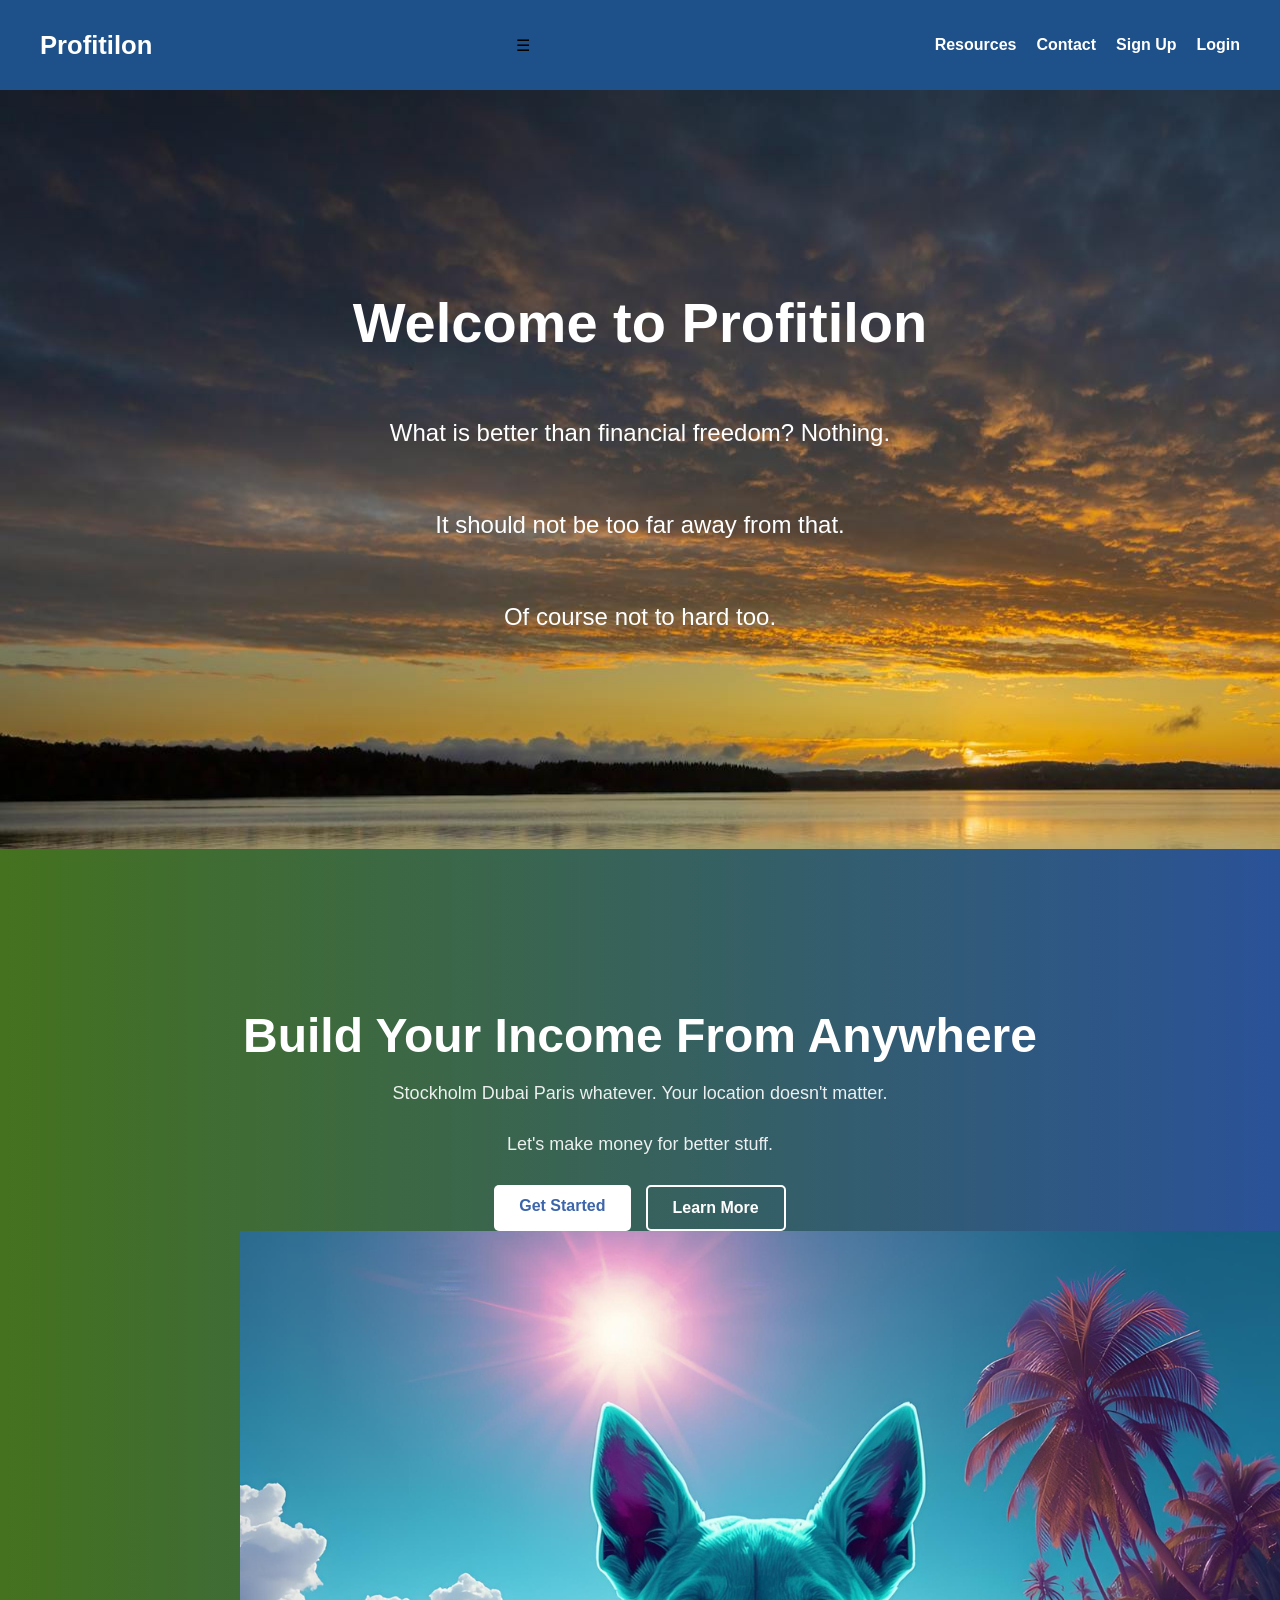
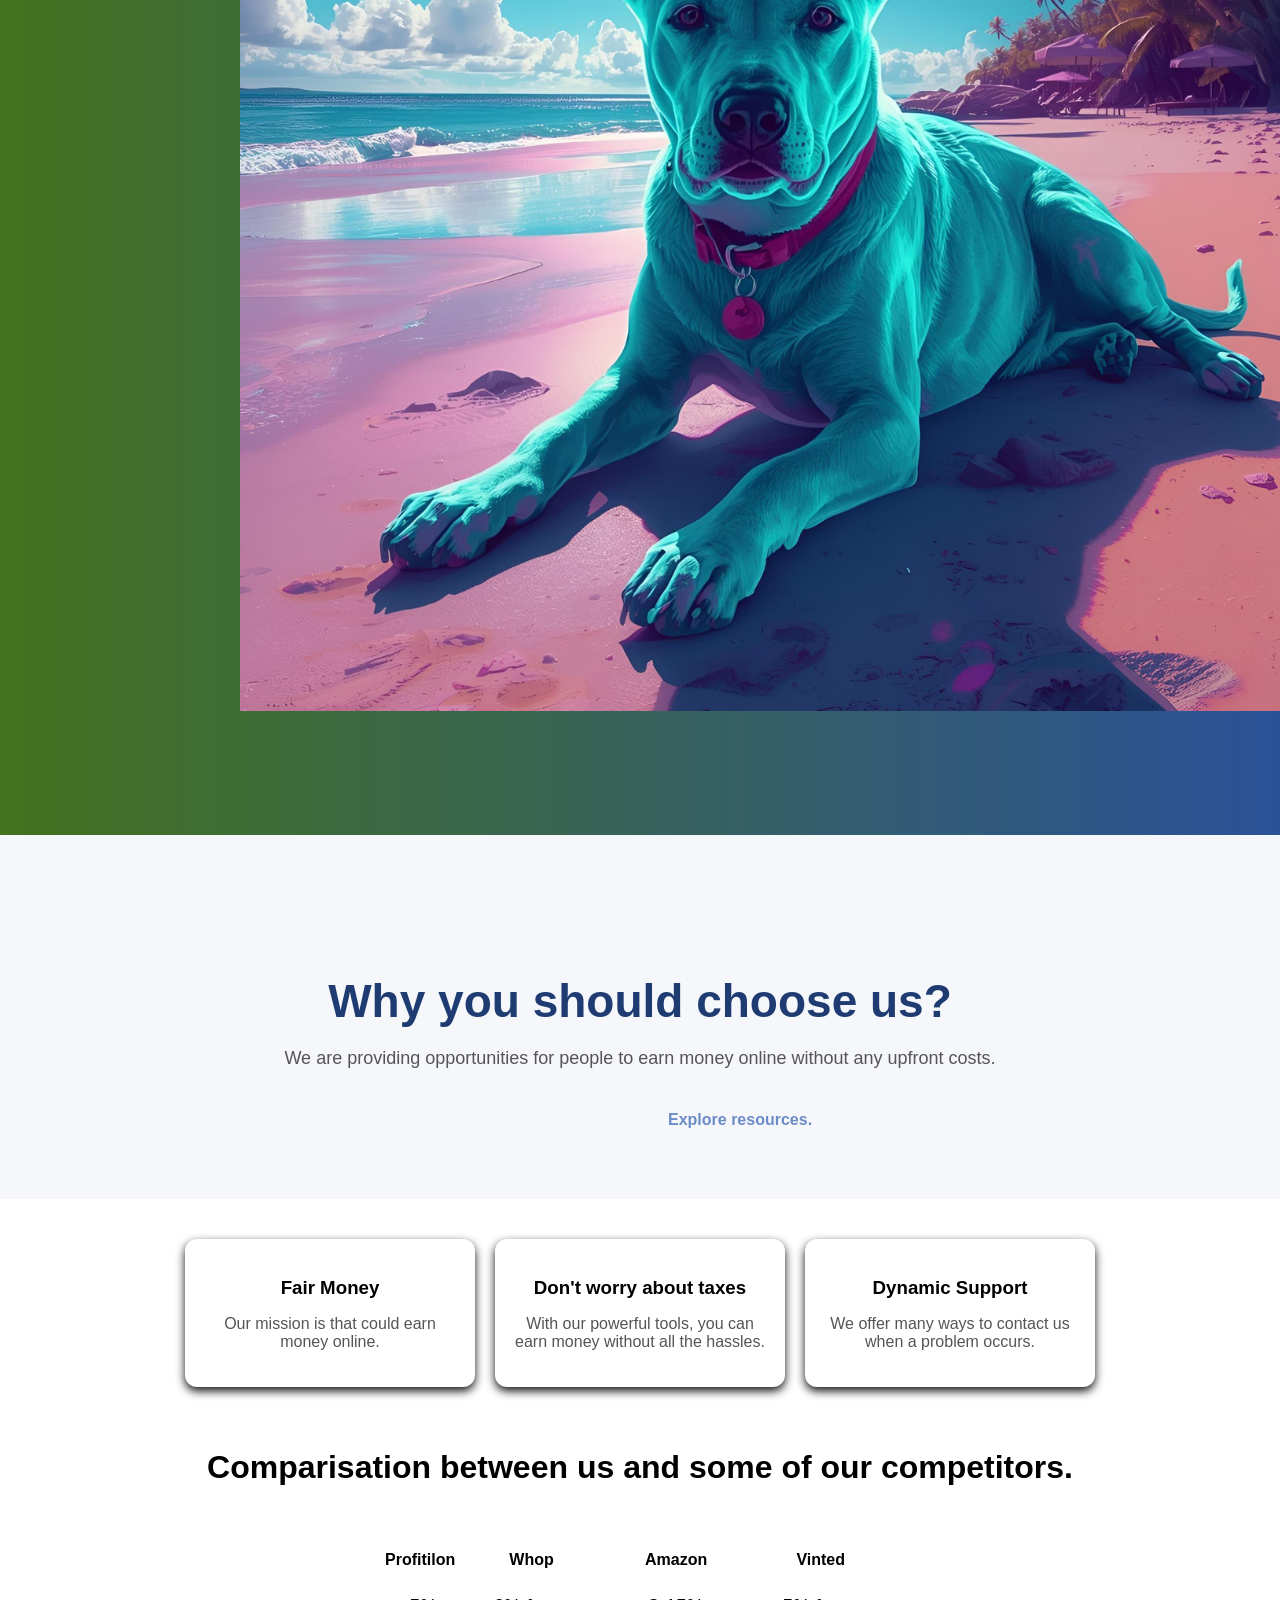
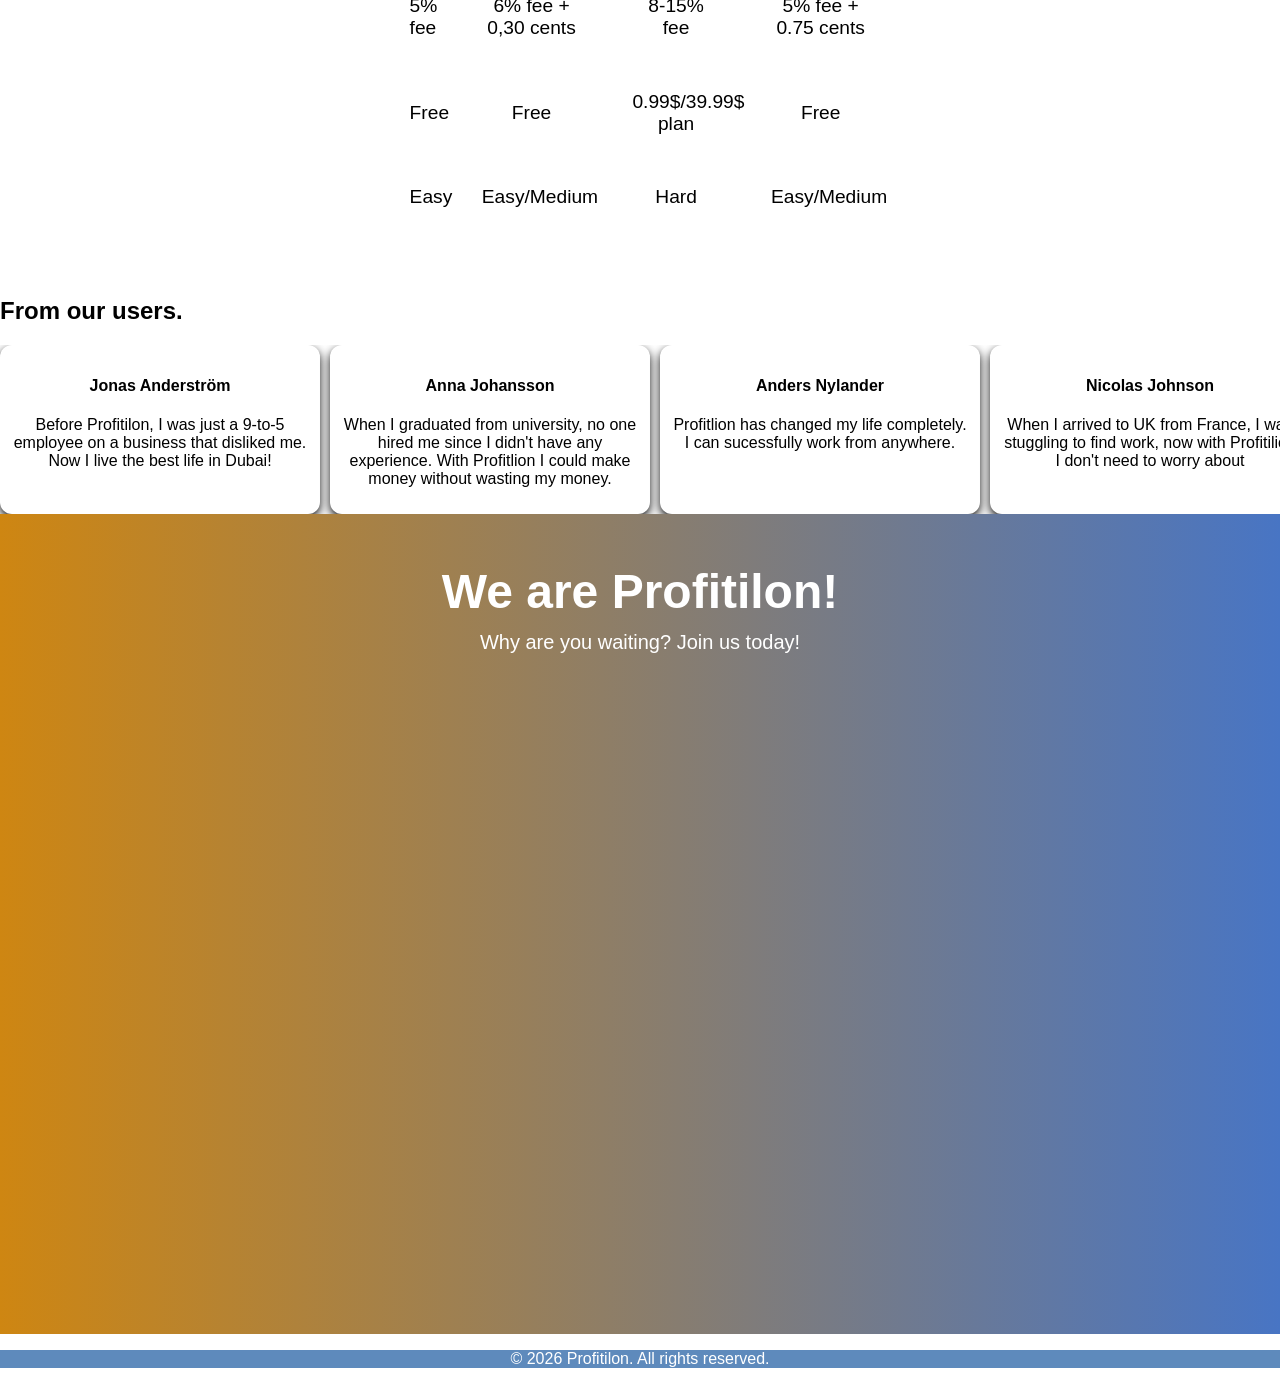
<file: index.html>
<!DOCTYPE html>
<html lang="en">
<head>
<meta charset="UTF-8">
<meta name="viewport" content="width=device-width, initial-scale=1.0">
<title>Home</title>
<link rel="stylesheet" href="css/style.css">
</head>

<body>
<!-- Navbar -->
<main>
<nav>
    <div class="logo">Profitilon</div>
    <div class="menu-toggle" id="menu-toggle">☰</div>
    <ul>
        <li><a href="about.html">Resources</a></li>
        <li><a href="contact.html">Contact</a></li>
        <li><a href="login.html">Sign Up</a></li>
        <li><a href="login.html">Login</a></li>
    </ul>
</nav>
</main>

<!-- Landing Page -->
 <section class="landing-page">
    <div class="landing-page-content">
        <h1>Welcome to Profitilon</h1>
        <p>What is better than financial freedom? Nothing.</p>
        <p>It should not be too far away from that.</p>
        <p>Of course not to hard too.</p>

    </div>

 </section>
<!-- HERO1 -->
<section class="hero">
    <div class="hero-content">
        <h1>Build Your Income From Anywhere</h1>
        <p>
           <span class="city-names">
            <span>Stockholm</span>
            <span>Dubai</span>
            <span>Paris</span>
            </span>
            whatever. Your location doesn't matter.
        </p>
        <p>Let's make money for better stuff.</p>

        <div class="hero-buttons">
            <a href="login.html" class="btn-primary">Get Started</a>
            <a href="about.html" class="btn-secondary">Learn More</a>
        </div>
        <div class="container">
            <img src="neondog.png" alt="Neon Dog">
        </div>
    </div>
</section>

<!-- HERO2 -->
<section class="hero-secondary">
    <div class="hero-secondary-content">
        <h2>Why you should choose us?</h2>
        <p>We are providing opportunities for people to earn money online without any upfront costs.</p>
        <a href="about.html" class="hero-button">Explore resources.</a>
    </div>
</section>

<!--Card -->
<section class="features">
<div class="card">
    <h3>Fair Money</h3>
    <p>Our mission is that could earn money online.</p>
</div>

<div class="card">
    <h3>Don't worry about taxes</h3>
    <p>With our powerful tools, you can earn money without all the hassles.</p>
</div>

<div class="card">
    <h3>Dynamic Support</h3>
    <p>We offer many ways to contact us when a problem occurs.</p>
</div>

<!-- Jämförelse med konkurrenter -->
</section>
<h1>Comparisation between us and some of our competitors.</h1>
<table>
    <tr>
        <th>Profitilon</th>
        <th>Whop</th>
        <th>Amazon</th>
        <th>Vinted</th>
    </tr>
    <tr>
        <td>5% fee</td>
        <td>6% fee + 0,30 cents</td>
        <td>8-15% fee</td>
        <td>5% fee + 0.75 cents</td>
    </tr>
    <tr>
        <td>Free</td>
        <td>Free</td>
        <td>0.99$/39.99$ plan</td>
        <td>Free</td>
    </tr>
    <tr>
        <td>Easy</td>
        <td>Easy/Medium</td>
        <td>Hard</td>
        <td>Easy/Medium</td>
    </tr>
</table>

<!-- Intervjuer med användare -->
<h2>From our users.</h2>
<section class="interviews">
    <div class="interview">
        <h4>Jonas Anderström</h4>
        <p>Before Profitilon, I was just a 9-to-5 employee on a business that disliked me. Now I live the best life in Dubai!</p>
    </div>
    <div class="interview">
        <h4>Anna Johansson</h4>
        <p>When I graduated from university, no one hired me since I didn't have any experience. With Profitlion I could make money without wasting my money.</p>
    </div>
    <div class="interview">
        <h4>Anders Nylander</h4>
        <p>Profitlion has changed my life completely. I can sucessfully work from anywhere.</p>
    </div>
    <div class="interview">
        <h4>Nicolas Johnson</h4>
        <p>When I arrived to UK from France, I was stuggling to find work, now with Profitilion I don't need to worry about</p>
    </div>
    <div class="interview">
        <h4>Lars Eriksson</h4>
        <p>When I travel around the world, with Profitlion I can earn extra money when I am on the plane.</p>
    </div>
    <div class="interview">
        <h4>Marie Riffleton</h4>
        <p>I had issues with taxes hen I was working online. Profitilion fixed everything for me and they offered tax help on other places like Upwork and Fiverr.</p>
    </div>
    <div class="interview">
        <h4>Holger Nilsson</h4>
        <p>I was traveling around Nordic and when I was off set, with Profitlion I could make extra money.</p>
    </div>
    <div class="interview">
        <h4>Rolf Mortensen</h4>
        <p>Same as Holger. I was also travelling with him.</p>
    </div>
    <div class="interview">
        <h4>Leif Eren</h4>
        <p>During my deployment I needed some extra money to send to my family. With Profitilion it made it possible.</p>
    </div>
    <div class="interview">
        <h4>Viktor Gyökeres</h4>
        <p>As a footballer, I needed a way to earn money during my travels.</p>
    </div>
    <div class="interview">
        <h4>David Kierson</h4>
        <p>Freelancers need to use Profitilion for flexible income opportunities. Here is the opportunity almost infinite.</p>
    </div>
</section>

 <section class="last-section">
    <div class="last-section-content">
        <h1>We are Profitilon!</h1>
        <p>Why are you waiting? Join us today!</p>
    </div>
</section>
<!-- Footer för att visa att min sida är copyrightad -->
<footer>
    <p>&copy; 2026 Profitilon. All rights reserved.</p>
</footer>
</file>
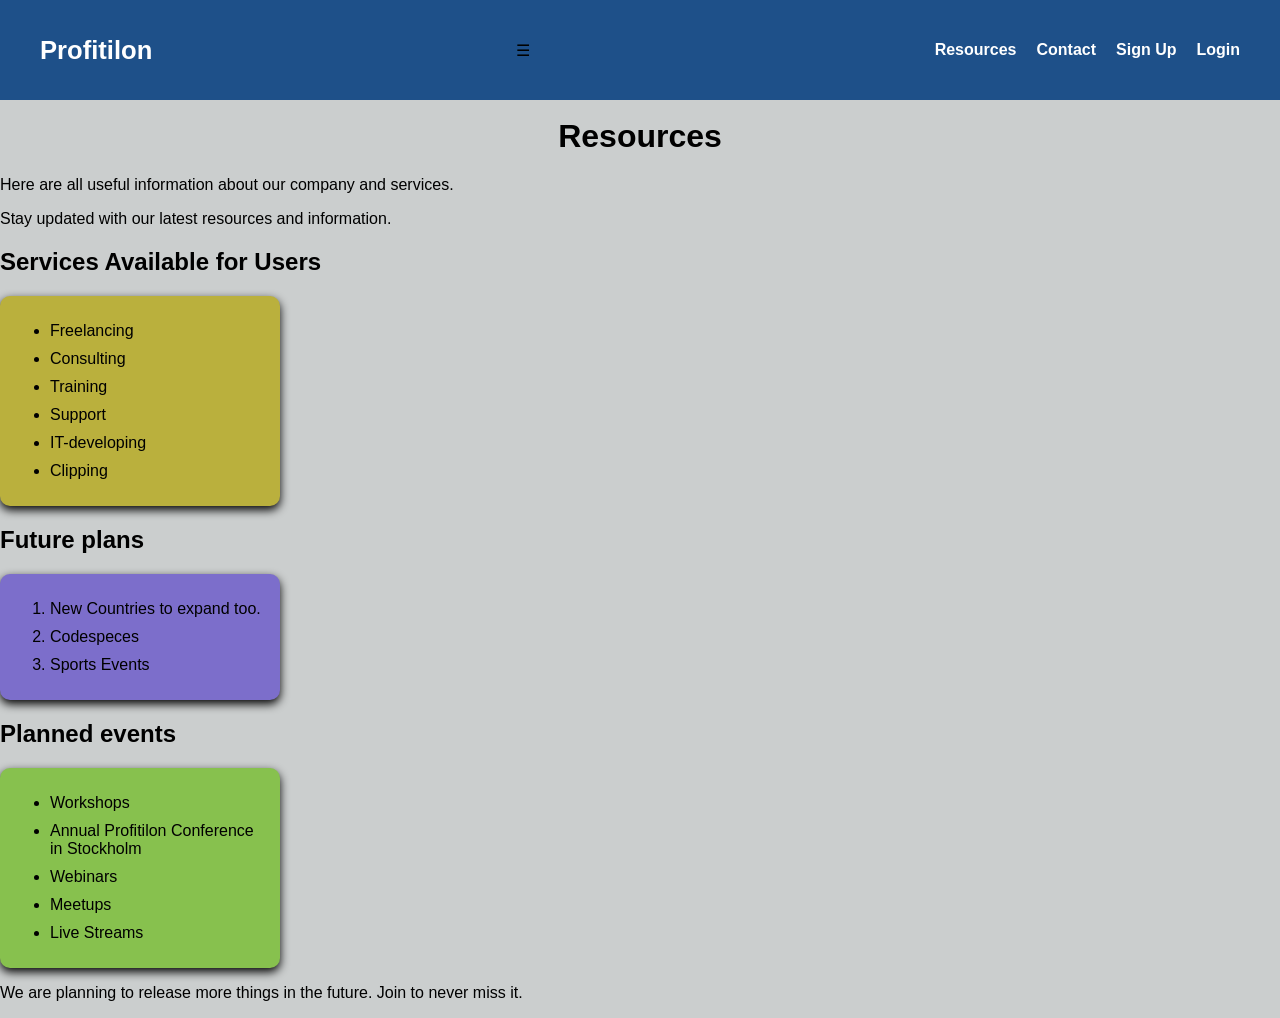
<file: about.html>
<!DOCTYPE html>
<html lang="en">
<head>
    <meta charset="UTF-8">
    <meta name="viewport" content="width=device-width, initial-scale=1.0">
    <link rel="stylesheet" href="css/about.css">
    <title>About Us</title>
</head>
<!--- Resurser och information om vårt företag och planer -->
<body>
<main>
<nav>
    <div class="logo">Profitilon</div>
    <div class="menu-toggle" id="menu-toggle">☰</div>
    <ul>
        <li><a href="about.html">Resources</a></li>
        <li><a href="contact.html">Contact</a></li>
        <li><a href="login.html">Sign Up</a></li>
        <li><a href="login.html">Login</a></li>
    </ul>
</nav>
<br>
</main>
    <h1>Resources</h1>
    <p>Here are all useful information about our company and services.</p>
    <p>Stay updated with our latest resources and information.</p>
<h2>Services Available for Users</h2>
<section class="services">
    <div class="services-list">
<ul>
    <li>Freelancing</li>
    <li>Consulting</li>
    <li>Training</li>
    <li>Support</li>
    <li>IT-developing</li>
    <li>Clipping</li>
</ul>
</div>
</section>

<h2>Future plans</h2>

<div class="future">
<ol>
    <li>New Countries to expand too.</li>
    <li>Codespeces</li>
    <li>Sports Events</li>
</ol>
</div>

<h2>Planned events</h2>

<div class="plans">
<ul>
    <li>Workshops</li>
    <li>Annual Profitilon Conference in Stockholm</li>
    <li>Webinars</li>
    <li>Meetups</li>
    <li>Live Streams</li>
</ul>
</div>

<p>We are planning to release more things in the future. Join to never miss it.</p>

</body>
</html>
</file>
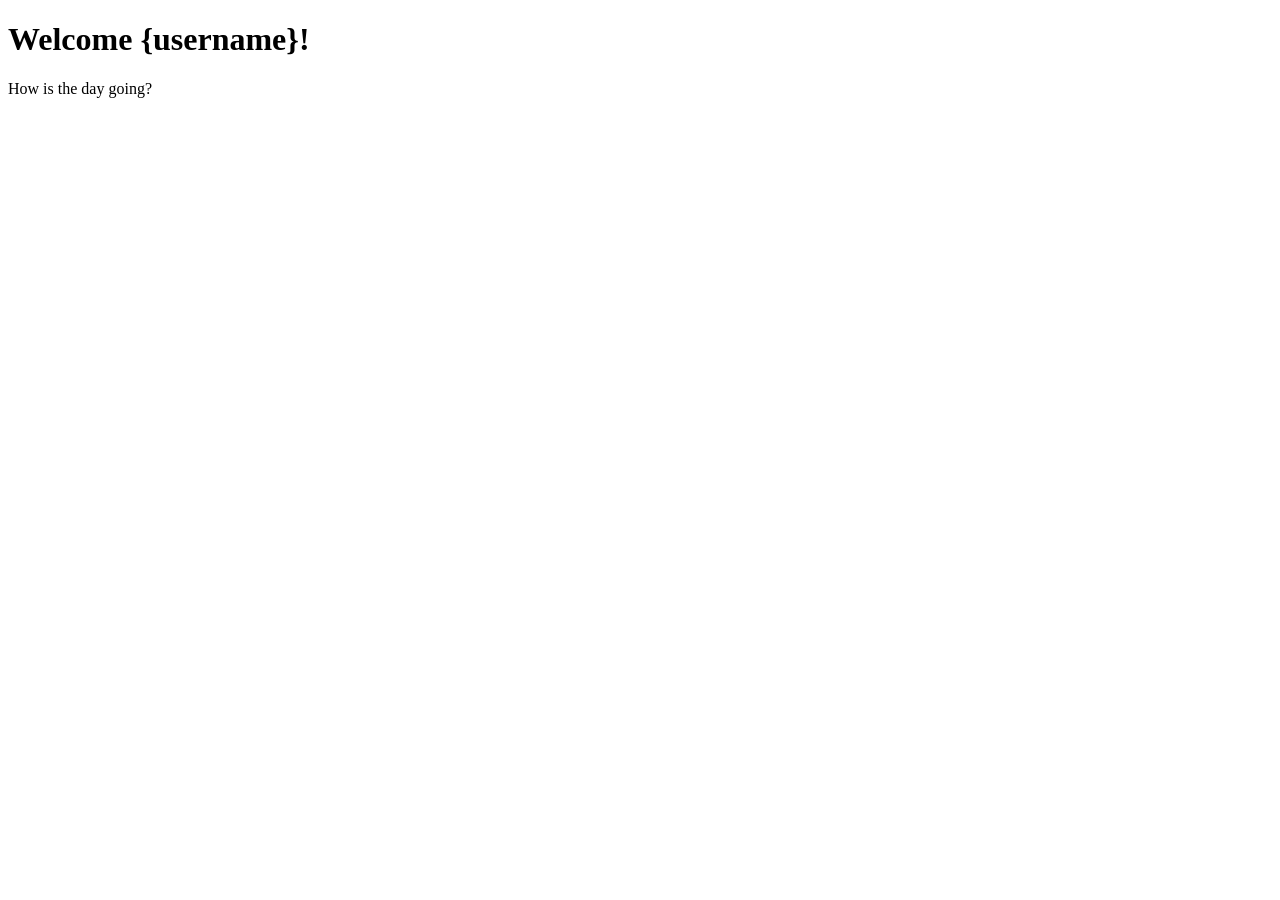
<file: dashboard.html>
<!DOCTYPE html>
<html lang="en">
<head>
    <meta charset="UTF-8">
    <meta name="viewport" content="width=device-width, initial-scale=1.0">
    <title>Document</title>
</head>
<body>
    <h1>Welcome {username}!</h1>
    <p>How is the day going?</p>
</body>
</html>
</file>
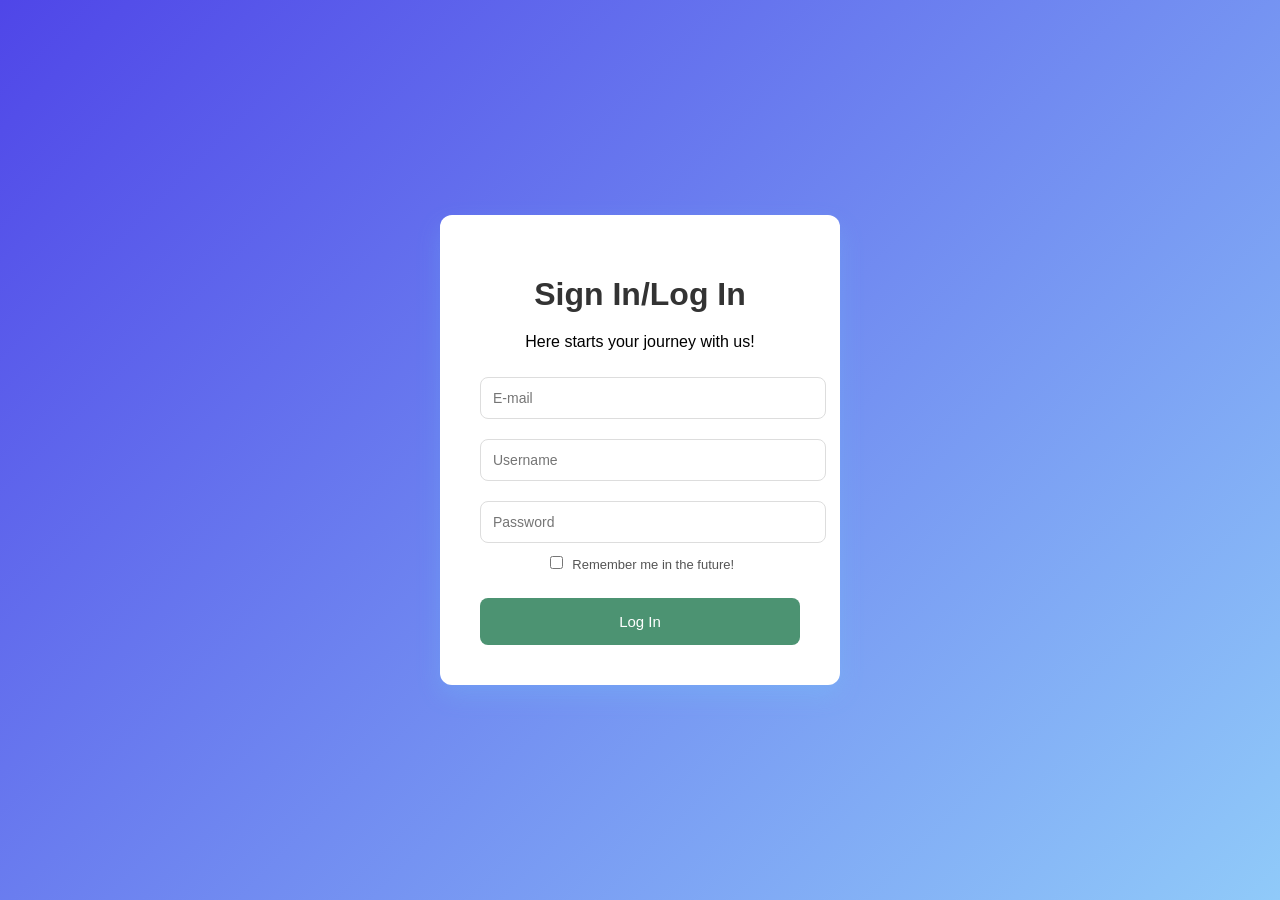
<file: login.html>
<!DOCTYPE html>
<html lang="en">
<head>
    <meta charset="UTF-8">
    <meta name="viewport" content="width=device-width, initial-scale=1.0">
    <title>Document</title>
    <link rel="stylesheet" href="css/login.css">
</head>
<body>
    <div class="login-site">
        <h1>Sign In/Log In</h1>
        <p>Here starts your journey with us!</p>
        
        <form id="loginForm">
            <div class="input-group">
                <input type="email" placeholder="E-mail" required>
            </div>
            <input type="text" placeholder="Username" required>
            <input type="password" placeholder="Password" required>
            <input type="checkbox" id="remember-me">
            <label for="remember-me">Remember me in the future!</label>
            <button type = "submit">Log In</button>
        </form>
        
    </div>
    <script src="login.js"></script>
</body>
</html>
</file>
<file: css/style.css>
body {
  margin: 0;
  font-family: Arial, sans-serif;
}


.logo {
  font-size: 160%;
  color: #ffffff;
  font-weight: bold;
  display: flex;
}

nav {
  display: flex;
  justify-content: space-between;
  align-items: center;
  padding: 20px 40px;
  background-color: #1e5089;
}

nav ul {
  list-style: none;
  display: flex;
  gap: 20px;
}

nav a {
  color: rgb(255, 255, 255);
  text-decoration: none;
  font-weight: bold;
}

nav a:hover {
  color: #00bcd4;
}

.landing-page {
  background-image: url('nightsky.jpg');
  text-align: center;
  padding: 12% 25%;
  color: white;
}
.landing-page-content h1 {
  font-size: 350%;
  margin-bottom: 10%
}
.landing-page-content p {
  font-size: 150%;
  margin-bottom: 10%;
  background-color: rgb(62, 125, 62)green;
}
.hero {
  background: linear-gradient(to right, #44721e, #2a5298);
  color: white;
  text-align: center;
  padding: 120px 20px; 
}

.hero-content {
  max-width: 800px;
  margin: 0 auto;
}

.hero h1 {
  font-size: 48px;
  margin-bottom: 20px;
}

.hero p {
  font-size: 18px;
  margin-bottom: 30px;
  opacity: 0.9;
}

.hero-buttons {
  display: flex;
  justify-content: center;
  gap: 15px;
}

.btn-primary,
.btn-secondary {
  padding: 12px 25px;
  text-decoration: none;
  border-radius: 5px;
  font-weight: bold;
}

.btn-primary {
  background-color: white;
  color: #3d65aa;
}

.btn-secondary {
  border: 2px solid white;
  color: white;
}

.btn-primary:hover {
  background-color: #f0f0f0;
}

.btn-secondary:hover {
  background-color: white;
  color: #6b8cc6;
}
/* HERO2 */
.hero-secondary {
  background: #f5f7fa;
  padding: 100px 20px;
  text-align: center;
}

.hero-secondary-content {
  max-width: 900px;
  margin: 0 auto;
}

.hero-secondary h2 {
  font-size: 46px;
  margin-bottom: 20px;
  color: #1e3c72;
}

.hero-secondary p {
  font-size: 18px;
  margin-bottom: 30px;
  color: #555;
}
.hero-button {
  position: absolute;
  display: inline-block;
  align-items: center;
  justify-content: center; 
  padding: 12px 28px;
  border: 2px #5a83ca;
  color: #6b8cc6;
  text-decoration: none;
  font-weight: bold;
  border-radius: 6px;
  overflow: hidden;
  transition: color 0.5s ease;
  z-index: 1;
}
.hero-button:hover::before {
  left: 0;
}
.hero-button:hover {
  color :rgb(26, 88, 143);
}
.container {
  width: 5%;
}
.dog-image {
  width: 5%;
  height: auto;
}
.features {
  display: flex;
  gap: 20px;
  justify-content: center;
  padding: 40px;
  flex-wrap: wrap;
}

.card {
  background: rgb(255, 255, 255);
  padding: 20px;
  width: 250px;
  border-radius: 12px;
  box-shadow: 0 4px 10px rgb(17, 17, 17);
  text-align: center;
  transition: transform 0.2s ease, box-shadow 0.2s ease;
}

.card:hover {
  transform: translateY(-5px);
  box-shadow: 0 8px 18px rgb(255, 255, 255);
}

.card h3 {
  margin-bottom: 15px;
}

.card p {
  color: #555;
}
table {
  width: 40%;
  margin: 5% auto;
  border-collapse: collapse;
}
td {
  text-align: center;
  padding: 5%;
  font-size: 120%;
}
table, h1 {
  text-align: center;
}

.inteview h1 {
  text-align: center;
  margin: 5%;
}

.interview {
  background: rgb(255, 255, 255);
  padding: 10px;
  width: 300px;
  border-radius: 12px;
  box-shadow: 0 4px 10px rgb(17, 17, 17);
  text-align: center;
  transition: transform 0.2s ease, box-shadow 0.2s ease;
  flex: 0 0 auto;
}
.container {
  width: 1000px;
}
@media (max-width: 768px) {
  .container {
    width: 100%;
  }
}

.interviews {
  display: flex;
  overflow: hidden;
  animation: slide 33s infinite;
  gap: 10px;
}

@keyframes slide {

  /* Alla kort */
  0%   { transform: translateX(0); }
  8%   { transform: translateX(0); }
  10%  { transform: translateX(-310px); }
  18%  { transform: translateX(-310px); }
  20%  { transform: translateX(-620px); }
  28%  { transform: translateX(-620px); }
  30%  { transform: translateX(-930px); }
  38%  { transform: translateX(-930px); }
  40%  { transform: translateX(-1240px); }
  48%  { transform: translateX(-1240px); }
  50%  { transform: translateX(-1550px); }
  58%  { transform: translateX(-1550px); }
  60%  { transform: translateX(-1860px); }
  68%  { transform: translateX(-1860px); }
  70%  { transform: translateX(-2170px); }
  78%  { transform: translateX(-2170px); }
  80%  { transform: translateX(-2480px); }
  88%  { transform: translateX(-2480px); }
  90%  { transform: translateX(-2790px); }
  96%  { transform: translateX(-2790px); }
  100% { transform: translateX(0); }
}

.last-section {
  background: linear-gradient(to right, #ce8612, #4875c4);
  color: white;
  padding: 50px 20px;
  min-height: 80vh;
}
.last-section h1 {
 font-size: 48px;
 margin: 0;
}
.last-section p {
  font-size: 20px;
  margin-top: 12px;
  text-align: center;
}
footer {
  background-color: #5e8abc;
  color: white;
  text-align: center;
  margin: 0;
}
</file>
<file: css/about.css>
body {
  margin: 0;
  font-family: Arial, sans-serif;
}


.logo {
  font-size: 160%;
  color: #ffffff;
  font-weight: bold;
  display: flex;
}

nav {
  display: flex;
  justify-content: space-between;
  align-items: center;
  padding: 15px 40px;
  background-color: #1e5089;
}

nav ul {
  list-style: none;
  display: flex;
  gap: 20px;
}

nav a {
  color: rgb(255, 255, 255);
  text-decoration: none;
  font-weight: bold;
}

nav a:hover {
  color: #00bcd4;
}

body {
  font-family: Arial, Helvetica, sans-serif;
  background-color: rgb(203, 206, 206);
}
h1 {
  text-align: center;
  margin-top: auto;
}
li {
  margin: 10px 0;
}

.services-list {
  background: rgb(186, 176, 61);
  padding: 10px;
  width: 290px;
  border-radius: 10px;
  width: 260px;
  box-shadow: 0 4px 10px rgb(3, 3, 3);
  text-align: left;
}
.future {
  background: rgb(124, 110, 203);
  padding: 10px;
  width: 300px;
  border-radius: 10px;
  width: 260px;
  box-shadow: 0 4px 10px rgb(3, 3, 3);
  text-align: left;
}

.plans {
  background: rgb(135, 193, 78);
  padding: 10px;
  width: 300px;
  border-radius: 10px;
  width: 260px;
  box-shadow: 0 4px 10px rgb(3, 3, 3);
  text-align: left; 
}
</file>
<file: css/login.css>
body {
    margin: 0;
    font-family: Arial, Helvetica, sans-serif;
    background: linear-gradient(135deg, #4f46e8, #90caf9);
    height: 100vh;
    display: flex;
    justify-content: center;
    align-items: center;
}

/* Login/Signup formulär*/
.login-site {
    background: white;
    padding: 40px;
    width: 320px;
    border-radius: 12px;
    box-shadow: 0 10px 25px rgba(115, 221, 250, 0.2);
    text-align: center;
}

.login-site h1 {
    margin-bottom: 20px;
    color: #333;
}

.login-site input[type="text"],
.login-site input[type="email"],
.login-site input[type="password"] {
    width: 100%;
    padding: 12px;
    margin: 10px 0;
    border: 1px solid #ddd;
    border-radius: 8px;
    outline: none;
    transition: 0.3s;
    font-size: 14px;
}

.login-site input:focus {
    border-color: #6d6aaa;
    box-shadow: 0 0 5px rgba(122, 169, 131, 0.4);
}

.login-site input[type="checkbox"] {
    margin-right: 5px;
}

.login-site label {
    font-size: 13px;
    color: #555;
}
.login-site button {
    width: 100%;
    padding: 15px;
    margin-top: 25px;
    background: #4c9372;
    color: white;
    border: none;
    border-radius: 8px;
    font-size: 15px;
    cursor: pointer;
    transition: 0.3s;
}

.login-site button:hover {
    background: cadetblue;
    transform: translateY(-1px);
}

@media (max-width: 400px) {
    .login-site {
        width: 90%;
        padding: 25px;
    }
}
</file>
